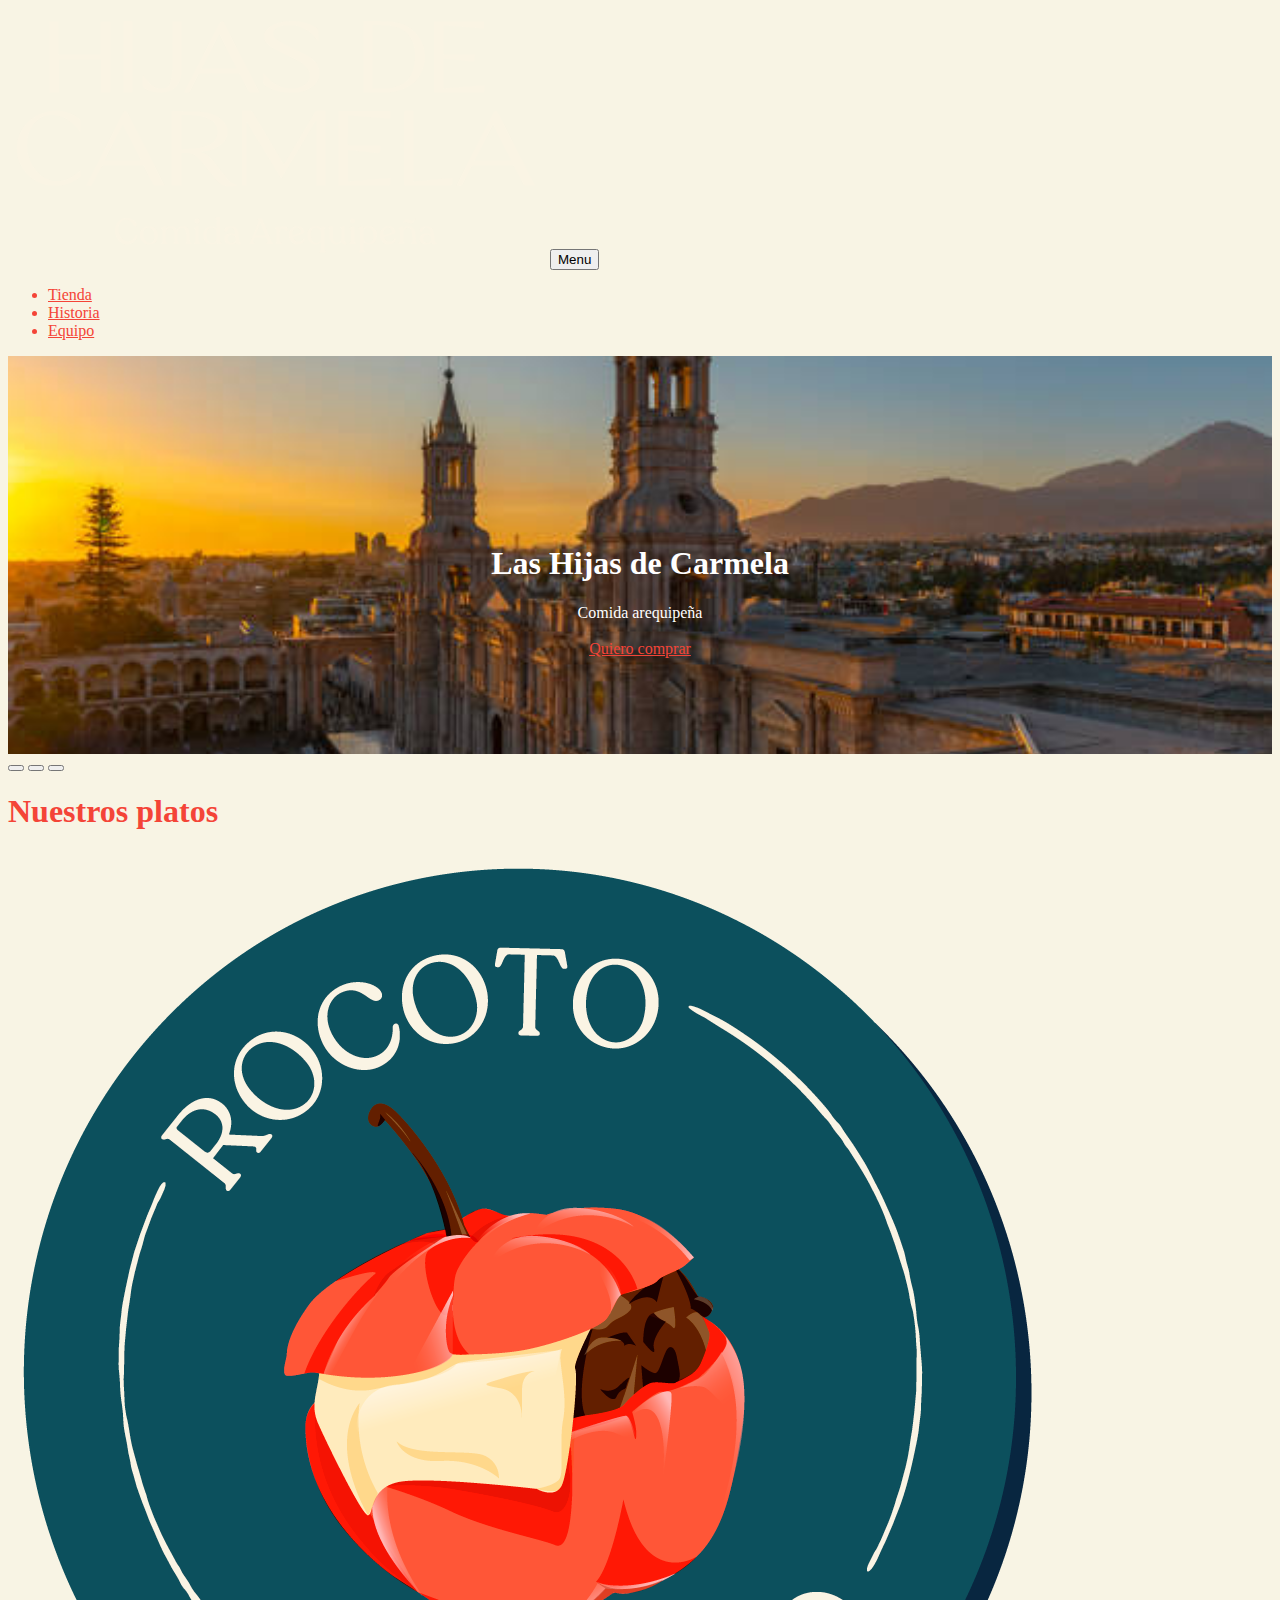
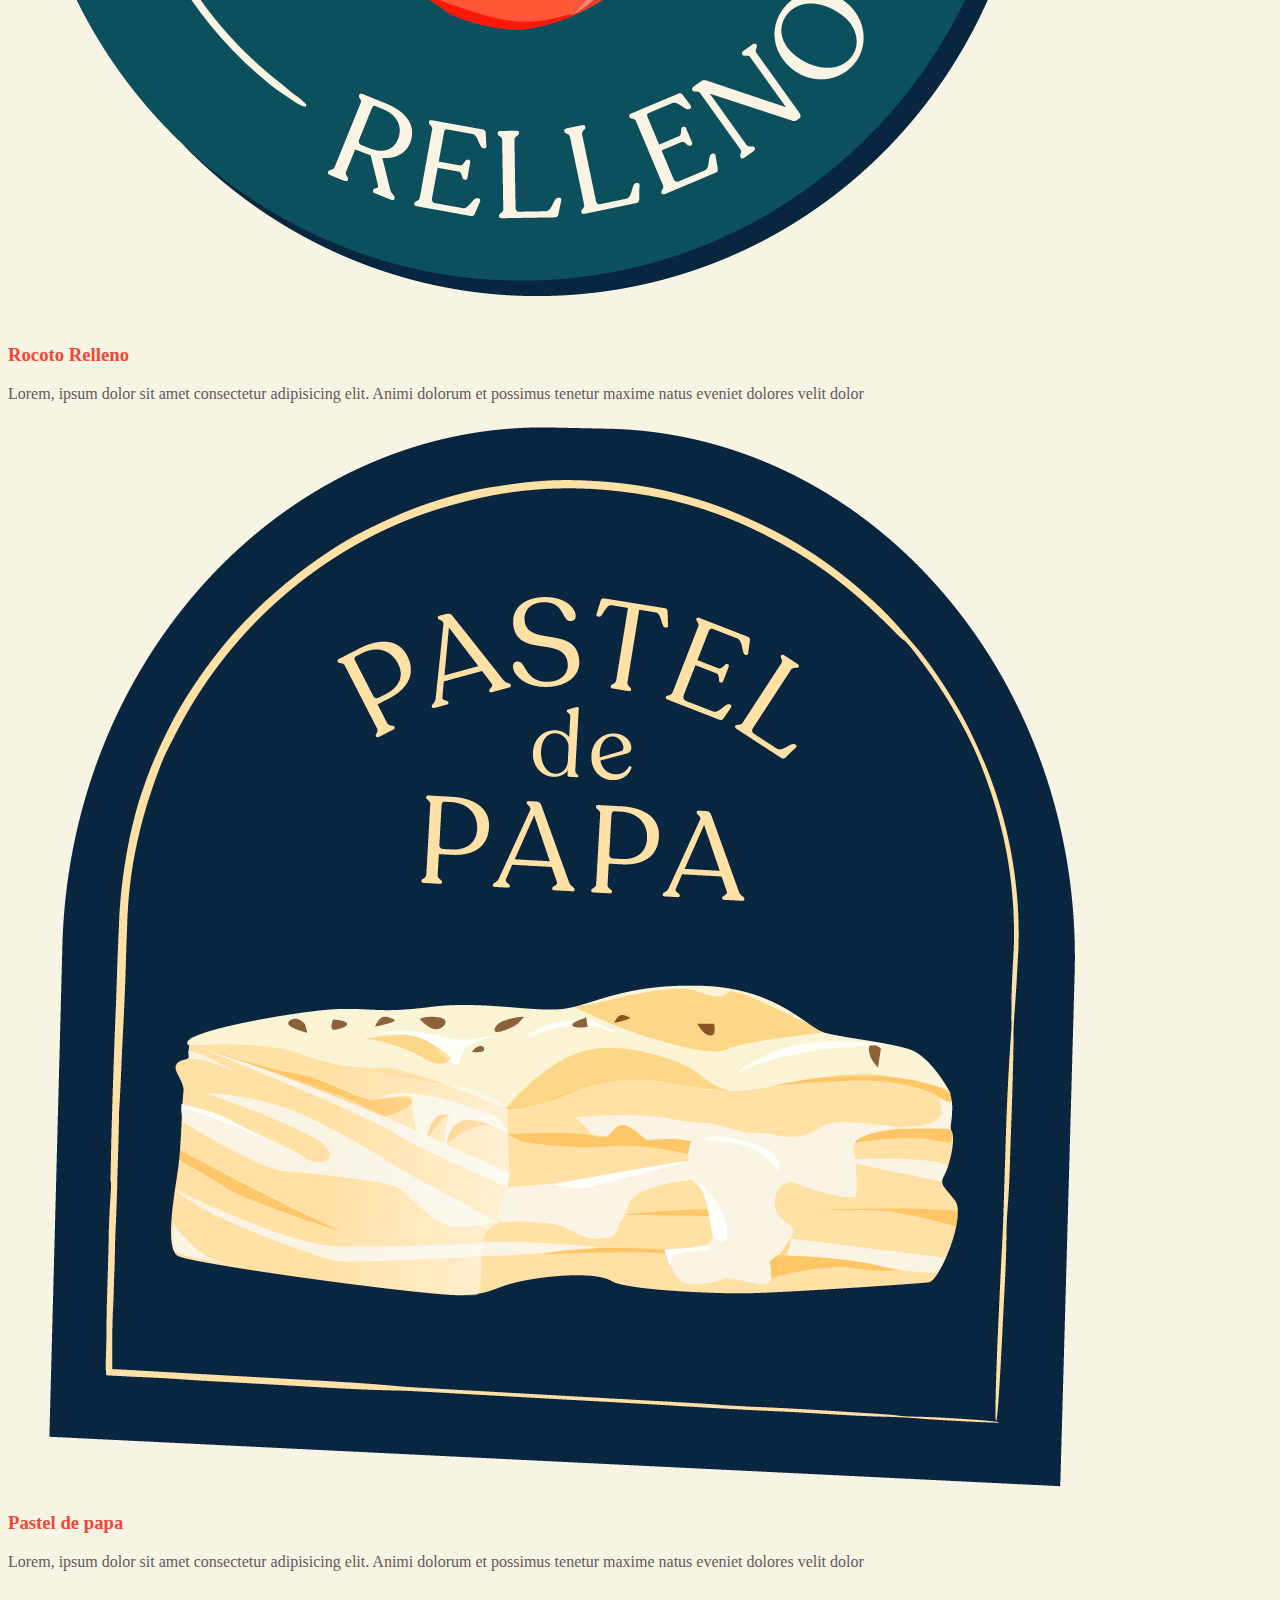
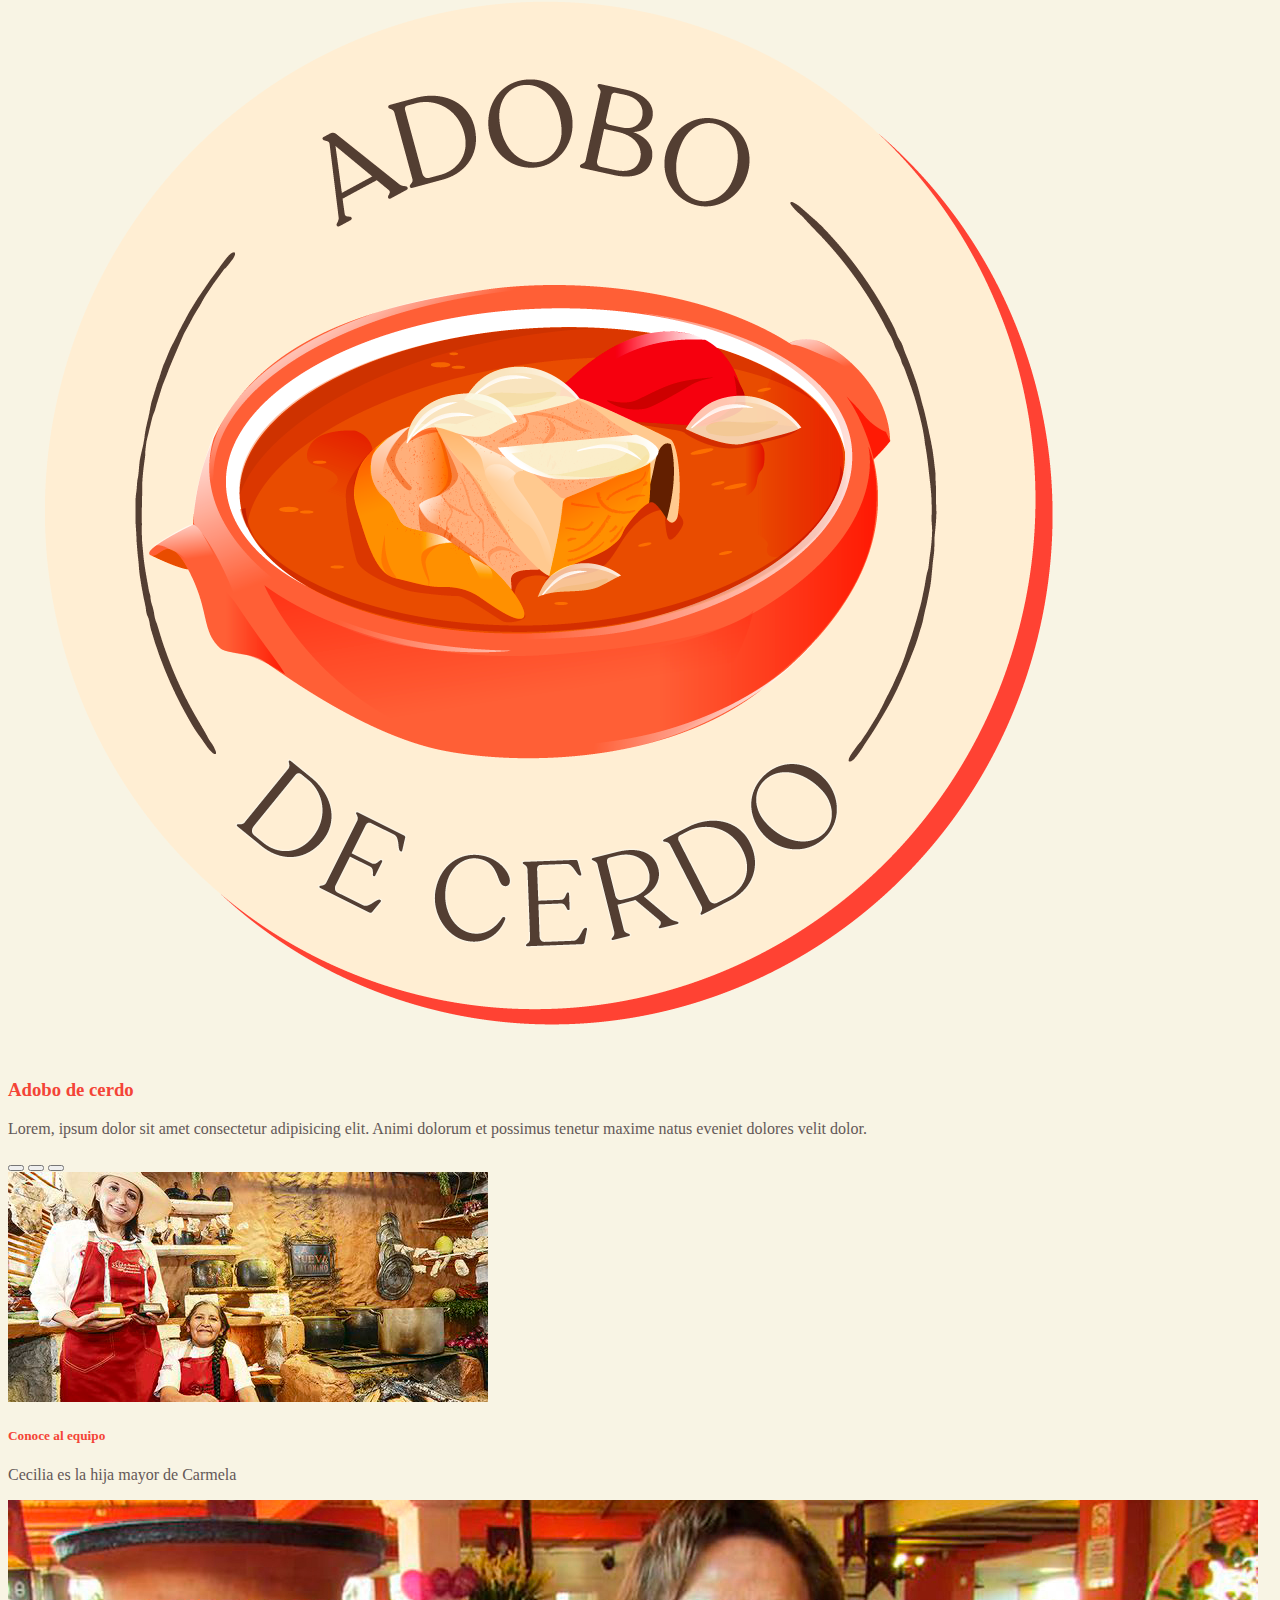
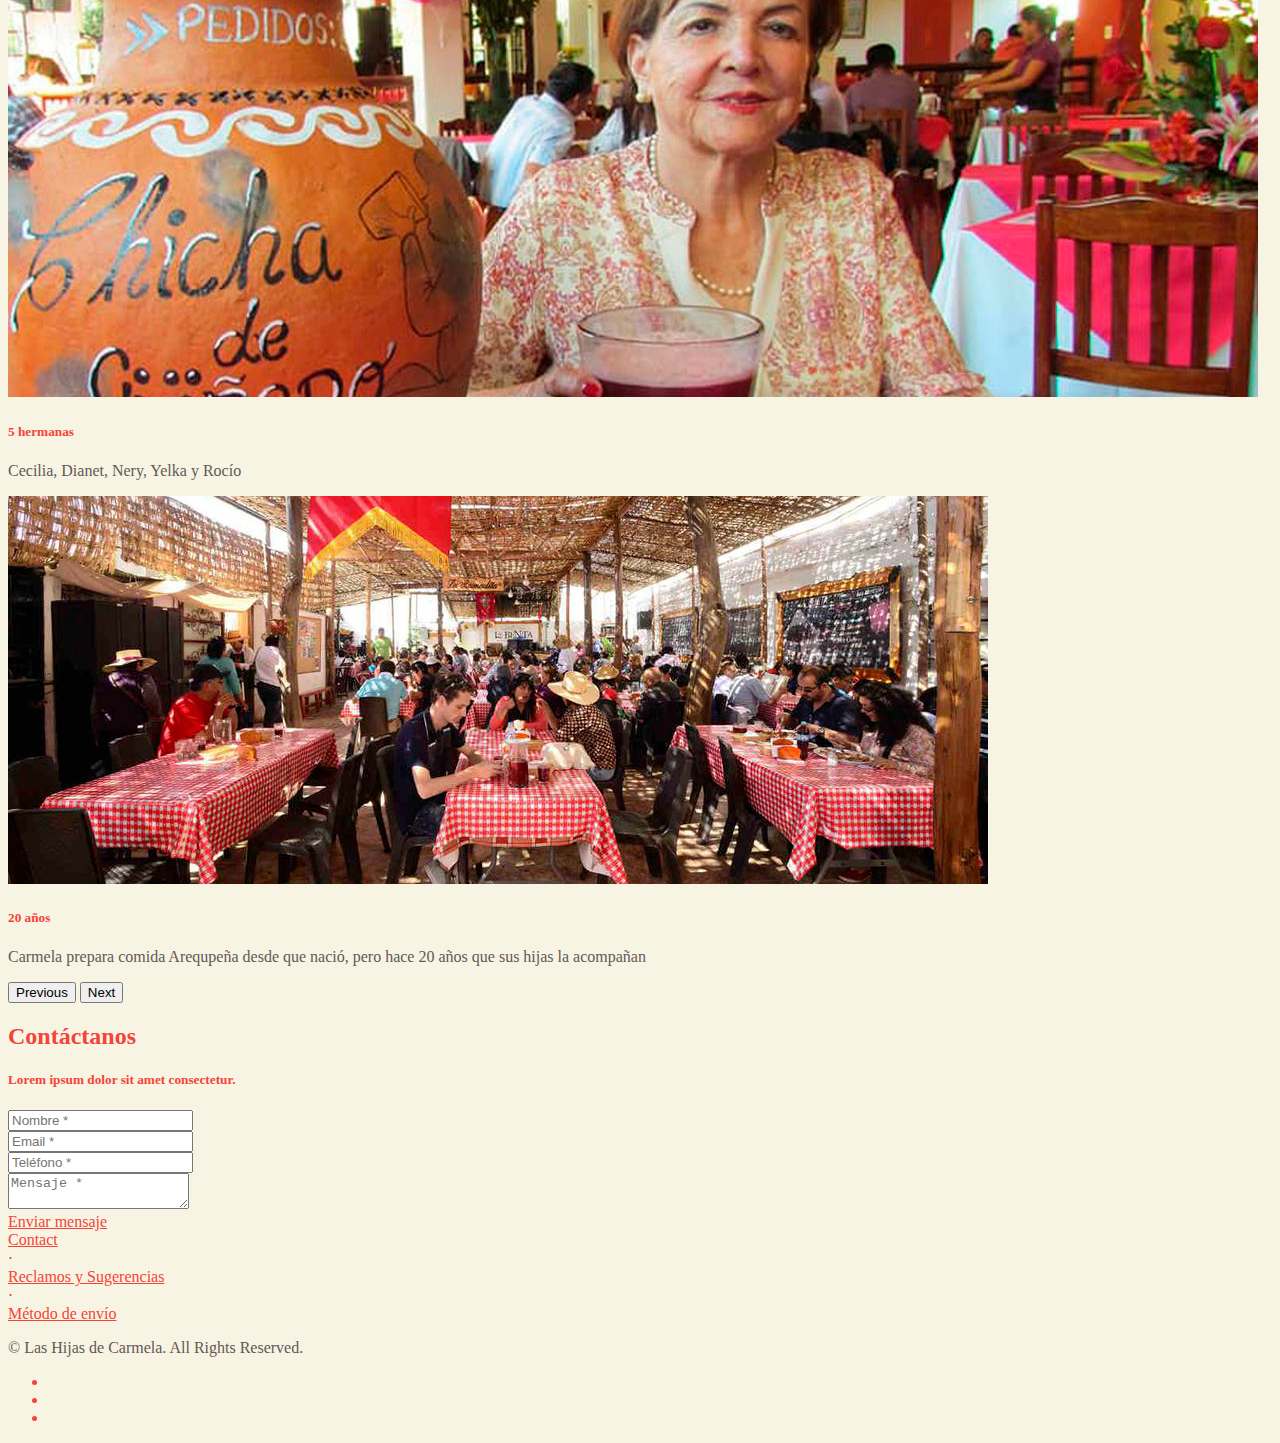
<file: index.html>
<!DOCTYPE html>
<html lang="en">
<head>
    <meta charset="UTF-8">
    <meta http-equiv="X-UA-Compatible" content="IE=edge">
    <meta name="viewport" content="width=device-width, initial-scale=1.0">
    <link href="https://cdn.jsdelivr.net/npm/bootstrap@5.1.3/dist/css/bootstrap.min.css" rel="stylesheet" integrity="sha384-1BmE4kWBq78iYhFldvKuhfTAU6auU8tT94WrHftjDbrCEXSU1oBoqyl2QvZ6jIW3" crossorigin="anonymous">
    <link rel="stylesheet" href="css/style.css">
    <link href="https://fonts.googleapis.com/css?family=Lato:300,400,700,300italic,400italic,700italic" rel="stylesheet" type="text/css" />

    <title>Hijas de Carmela</title>
</head>
<body>

    
    <!-- este es navegador-->
<!-- <div> 
  <nav class="navbar navbar-expand-lg navbar-dark " style="background-color: #f44437">
    <div class="container-fluid">
      <a class="navbar-brand" href="#"> <img class="w-25" src="public/Carmela_web.png" alt=""></a>
      <button class="navbar-toggler" type="button" data-bs-toggle="collapse" data-bs-target="#navbarSupportedContent" aria-controls="navbarSupportedContent" aria-expanded="false" aria-label="Toggle navigation">
        <span class="navbar-toggler-icon"></span>
      </button>

      <div class="collapse navbar-collapse" id="navbarSupportedContent">
        <ul class="navbar-nav ml-auto">
          <li class="nav-item">
            <a class="nav-link active lead" aria-current="page" href="#">Sobre nosotros</a>
          </li>
          <li class="nav-item">
            <a class="nav-link active lead" aria-current="page" href="#">Productos</a>
          </li>
          <li class="nav-item">
            <a class="nav-link active lead" aria-current="page" href="#">Contáctanos</a>
          </li>

        </ul>
      </div>
    </div>
  </nav>

</div> -->

<nav class="navbar navbar-expand-lg navbar-dark fixed-top" id="mainNav">
  <div class="container">
      <a class="navbar-brand" href="index.html"><img class="w-25" src="public/Carmela_web.png" alt="..." /></a>
      <button class="navbar-toggler" type="button" data-bs-toggle="collapse" data-bs-target="#navbarResponsive" aria-controls="navbarResponsive" aria-expanded="false" aria-label="Toggle navigation">
          Menu
          <i class="fas fa-bars ms-1"></i>
      </button>
      <div class="collapse navbar-collapse" id="navbarResponsive">
          <ul class="navbar-nav text-uppercase ms-auto py-4 py-lg-0">
              <li class="nav-item"><a class="nav-link" href="pages/productos.html">Tienda</a></li>
              <li class="nav-item"><a class="nav-link" href="#about">Historia</a></li>
              <li class="nav-item"><a class="nav-link" href="#team">Equipo</a></li>
          </ul>
      </div>
  </div>
</nav>
    
<header class="masthead">
  <div class="container">
      <div class="masthead-subheading"> <h1>Las Hijas de Carmela</h1> </div>
      <div class="masthead-heading text-uppercase"> Comida arequipeña </div>
      <br>
      <a class="btn btn-primary btn-xl text-uppercase btn-danger" href="#services">Quiero comprar</a>
  </div>
</header>

      <div id="carouselExampleIndicators" class="carousel slide" data-bs-ride="carousel">
        <div class="carousel-indicators">
          <button type="button" data-bs-target="#carouselExampleIndicators" data-bs-slide-to="0" class="active" aria-current="true" aria-label="Slide 1"></button>
          <button type="button" data-bs-target="#carouselExampleIndicators" data-bs-slide-to="1" aria-label="Slide 2"></button>
          <button type="button" data-bs-target="#carouselExampleIndicators" data-bs-slide-to="2" aria-label="Slide 3"></button>
        </div>
       
        
    <h1 class="container p-5 text-center" > Nuestros platos </h1>

   
    <div class="container p-5">
      <div class="row align-items-start">
        <div class="col-md-4 text-center ">
          <img src="public/rocoto.png" class="w-50" alt="">
          <h3>Rocoto Relleno</h3>
          <p class="lead mb-0">Lorem, ipsum dolor sit amet consectetur adipisicing elit. Animi dolorum et possimus tenetur maxime natus eveniet dolores velit dolor</p>
        </div>
        <div class="col-md-4 text-center ">
          <img src="public/papa.png" class="w-50" alt="">
          <h3>Pastel de papa </h3>
          <p class="lead mb-0">Lorem, ipsum dolor sit amet consectetur adipisicing elit. Animi dolorum et possimus tenetur maxime natus eveniet dolores velit dolor</p>
        </div>
        <div class="col-md-4 text-center ">
          <img src="public/adobe.png" class="w-50" alt="">
          <h3>Adobo de cerdo</h3>
         <p class="lead mb-0">Lorem, ipsum dolor sit amet consectetur adipisicing elit. Animi dolorum et possimus tenetur maxime natus eveniet dolores velit dolor.</p>
        </div>
      </div>
    </div>

    <div id="carouselExampleIndicators" class="carousel slide" data-bs-ride="carousel" >
      <div class="carousel-indicators">
        <button type="button" data-bs-target="#carouselExampleIndicators" data-bs-slide-to="0" class="active" aria-current="true" aria-label="Slide 1"></button>
        <button type="button" data-bs-target="#carouselExampleIndicators" data-bs-slide-to="1" aria-label="Slide 2"></button>
        <button type="button" data-bs-target="#carouselExampleIndicators" data-bs-slide-to="2" aria-label="Slide 3"></button>
      </div>
      <div class="carousel-inner">
        <div class="carousel-item active">
          <img src="public/equipom.jpeg" class="d-block img-fluid w-100" alt="...">
          <div class="carousel-caption d-none d-md-block">
            <h5>Conoce al equipo</h5>
            <p class="text-light" >Cecilia es la hija mayor de Carmela</p>
          </div>
        </div>
        <div class="carousel-item">
          <img src="public/familia-1.jpeg" class="d-block w-100" alt="...">
          <div class="carousel-caption d-none d-md-block">
            <h5>5 hermanas</h5>
            <p class="text-light">Cecilia, Dianet, Nery, Yelka y Rocío</p>
          </div>
        </div>
        <div class="carousel-item">
          <img src="public/local.jpeg" class="d-block w-100" alt="...">
          <div class="carousel-caption d-none d-md-block">
            <h5>20 años</h5>
            <p class="text-light">Carmela prepara comida Arequpeña desde que nació, pero hace 20 años que sus hijas la acompañan</p>
          </div>
        </div>
      </div>
      <button class="carousel-control-prev" type="button" data-bs-target="#carouselExampleIndicators" data-bs-slide="prev">
        <span class="carousel-control-prev-icon" aria-hidden="true"></span>
        <span class="visually-hidden">Previous</span>
      </button>
      <button class="carousel-control-next" type="button" data-bs-target="#carouselExampleIndicators" data-bs-slide="next">
        <span class="carousel-control-next-icon" aria-hidden="true"></span>
        <span class="visually-hidden">Next</span>
      </button>
    </div>

    <section class="page-section p-5 bg-danger" id="contact">
      <div class="container">
          <div class="text-center">
              <h2 class="text-uppercase text-light">Contáctanos</h2>
              <h5 class=" text-light">Lorem ipsum dolor sit amet consectetur.</h5>
          </div>
          <form id="contactForm">
              <div class="row align-items-stretch mb-5">
                  <div class="col-md-6">
                      <div class="form-group">
                          <input class="form-control" id="name" type="text" placeholder="Nombre *" data-sb-validations="required" />
                      </div>
                      <div class="form-group">
                          <input class="form-control" id="email" type="email" placeholder="Email *" data-sb-validations="required,email" />
                      </div>
                      <div class="form-group mb-md-0">
                          <input class="form-control" id="phone" type="tel" placeholder="Teléfono *" data-sb-validations="required" />
                      </div>
                  </div>
                  <div class="col-md-6">
                      <div class="form-group form-group-textarea mb-md-0">
                          <textarea class="form-control" id="message" placeholder="Mensaje *" data-sb-validations="required"></textarea>
                      </div>
                  </div>
              </div>
             <div class=" text-center">  <a class="btn btn-light btn-xl text-uppercase " href="#services"> Enviar mensaje</a>  </div>
  </form>
  </section> 


  <footer class="footer bg-light p-5">
      <div class="container">
          <div class="row">
              <div class="col-lg-6 h-100 text-center text-lg-start my-auto">

                      <li class="list-inline-item"><a href="#!">Contact</a></li>
                      <li class="list-inline-item">⋅</li>
                      <li class="list-inline-item"><a href="#!">Reclamos y Sugerencias</a></li>
                      <li class="list-inline-item">⋅</li>
                      <li class="list-inline-item"><a href="#!">Método de envío</a></li>
                  </ul>
                  <p class="text-muted small mb-4 mb-lg-0">&copy; Las Hijas de Carmela. All Rights Reserved.</p>
              </div>
              <div class="col-lg-6 h-100 text-center text-lg-end my-auto">
                  <ul class="list-inline mb-0">
                      <li class="list-inline-item me-4">
                          <a href="#!"><i class="bi-facebook fs-3"></i></a>
                      </li>
                      <li class="list-inline-item me-4">
                          <a href="#!"><i class="bi-twitter fs-3"></i></a>
                      </li>
                      <li class="list-inline-item">
                          <a href="#!"><i class="bi-instagram fs-3"></i></a>
                      </li>
                  </ul>
              </div>
          </div>
      </div>
    </footer>
    <script src="https://cdn.jsdelivr.net/npm/@popperjs/core@2.10.2/dist/umd/popper.min.js" integrity="sha384-7+zCNj/IqJ95wo16oMtfsKbZ9ccEh31eOz1HGyDuCQ6wgnyJNSYdrPa03rtR1zdB" crossorigin="anonymous"></script>
    <script src="https://cdn.jsdelivr.net/npm/bootstrap@5.1.3/dist/js/bootstrap.min.js" integrity="sha384-QJHtvGhmr9XOIpI6YVutG+2QOK9T+ZnN4kzFN1RtK3zEFEIsxhlmWl5/YESvpZ13" crossorigin="anonymous"></script>
</body>


</html>
</file>
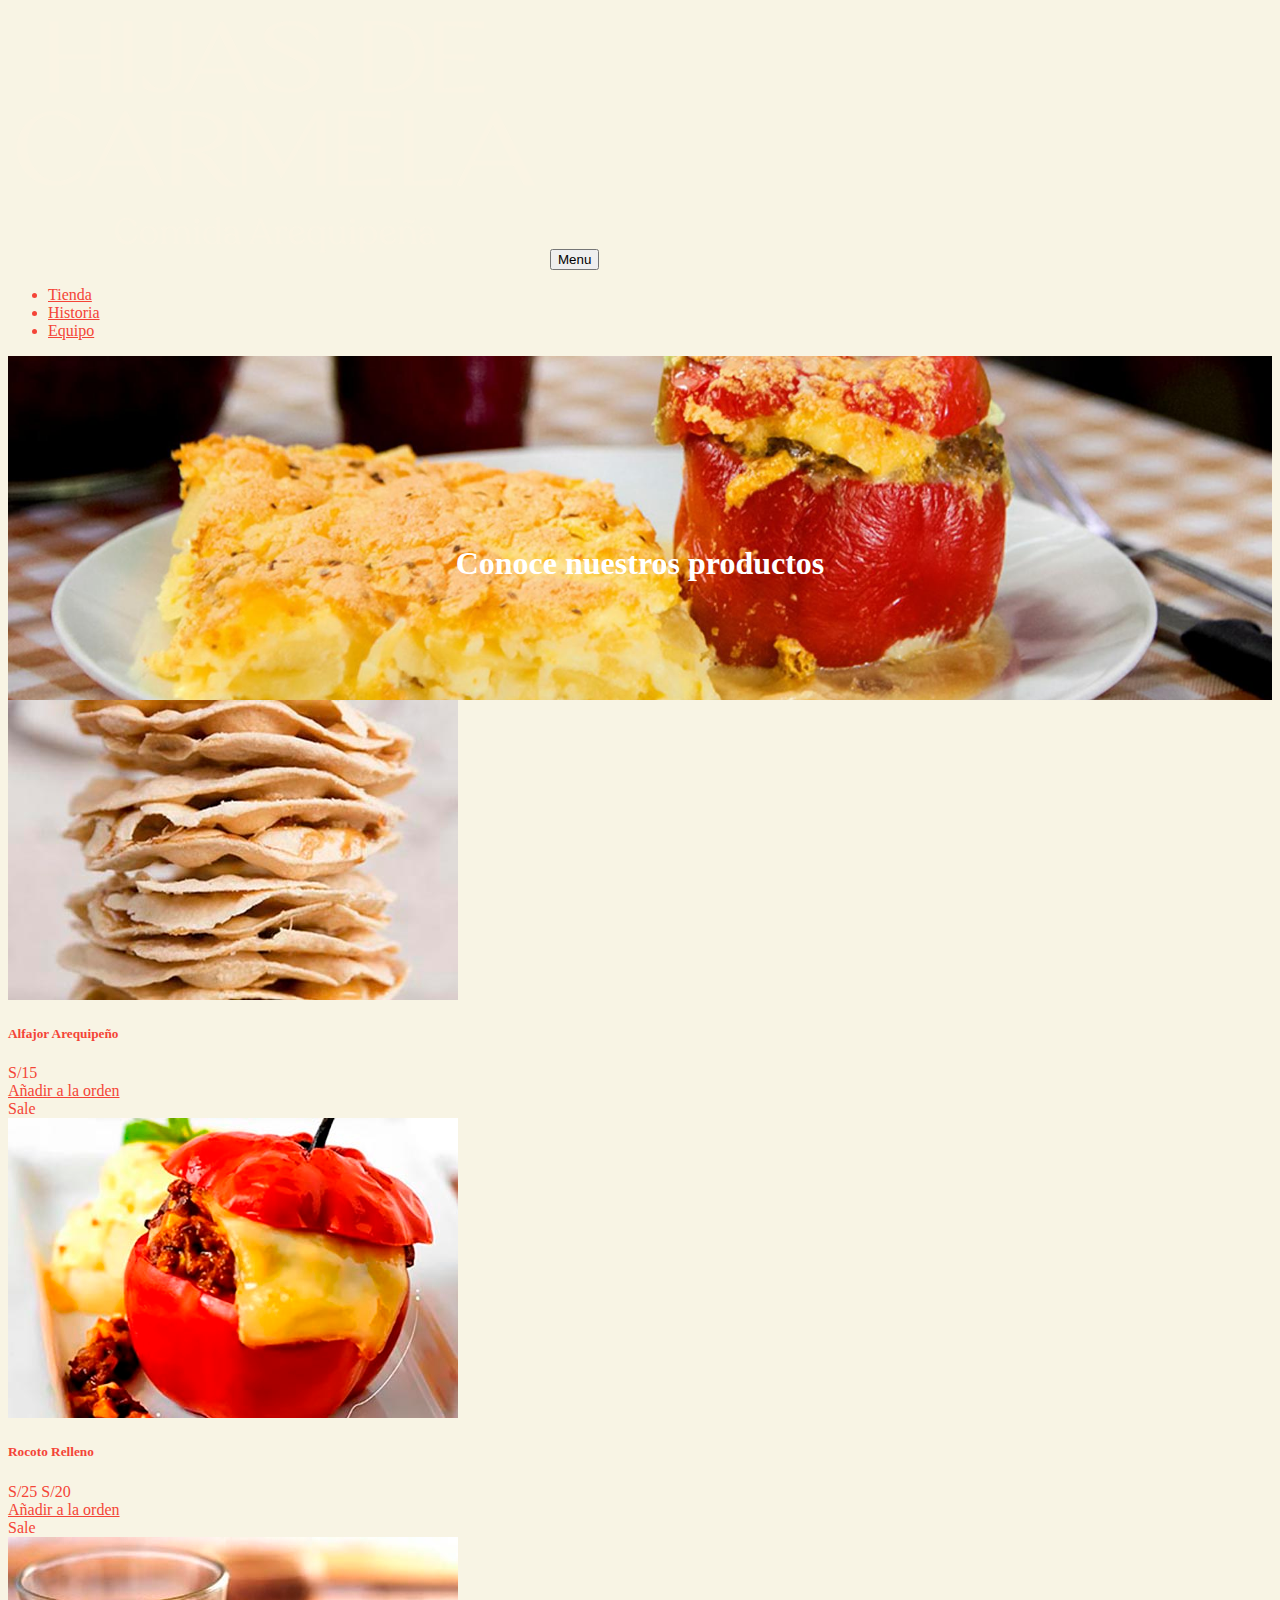
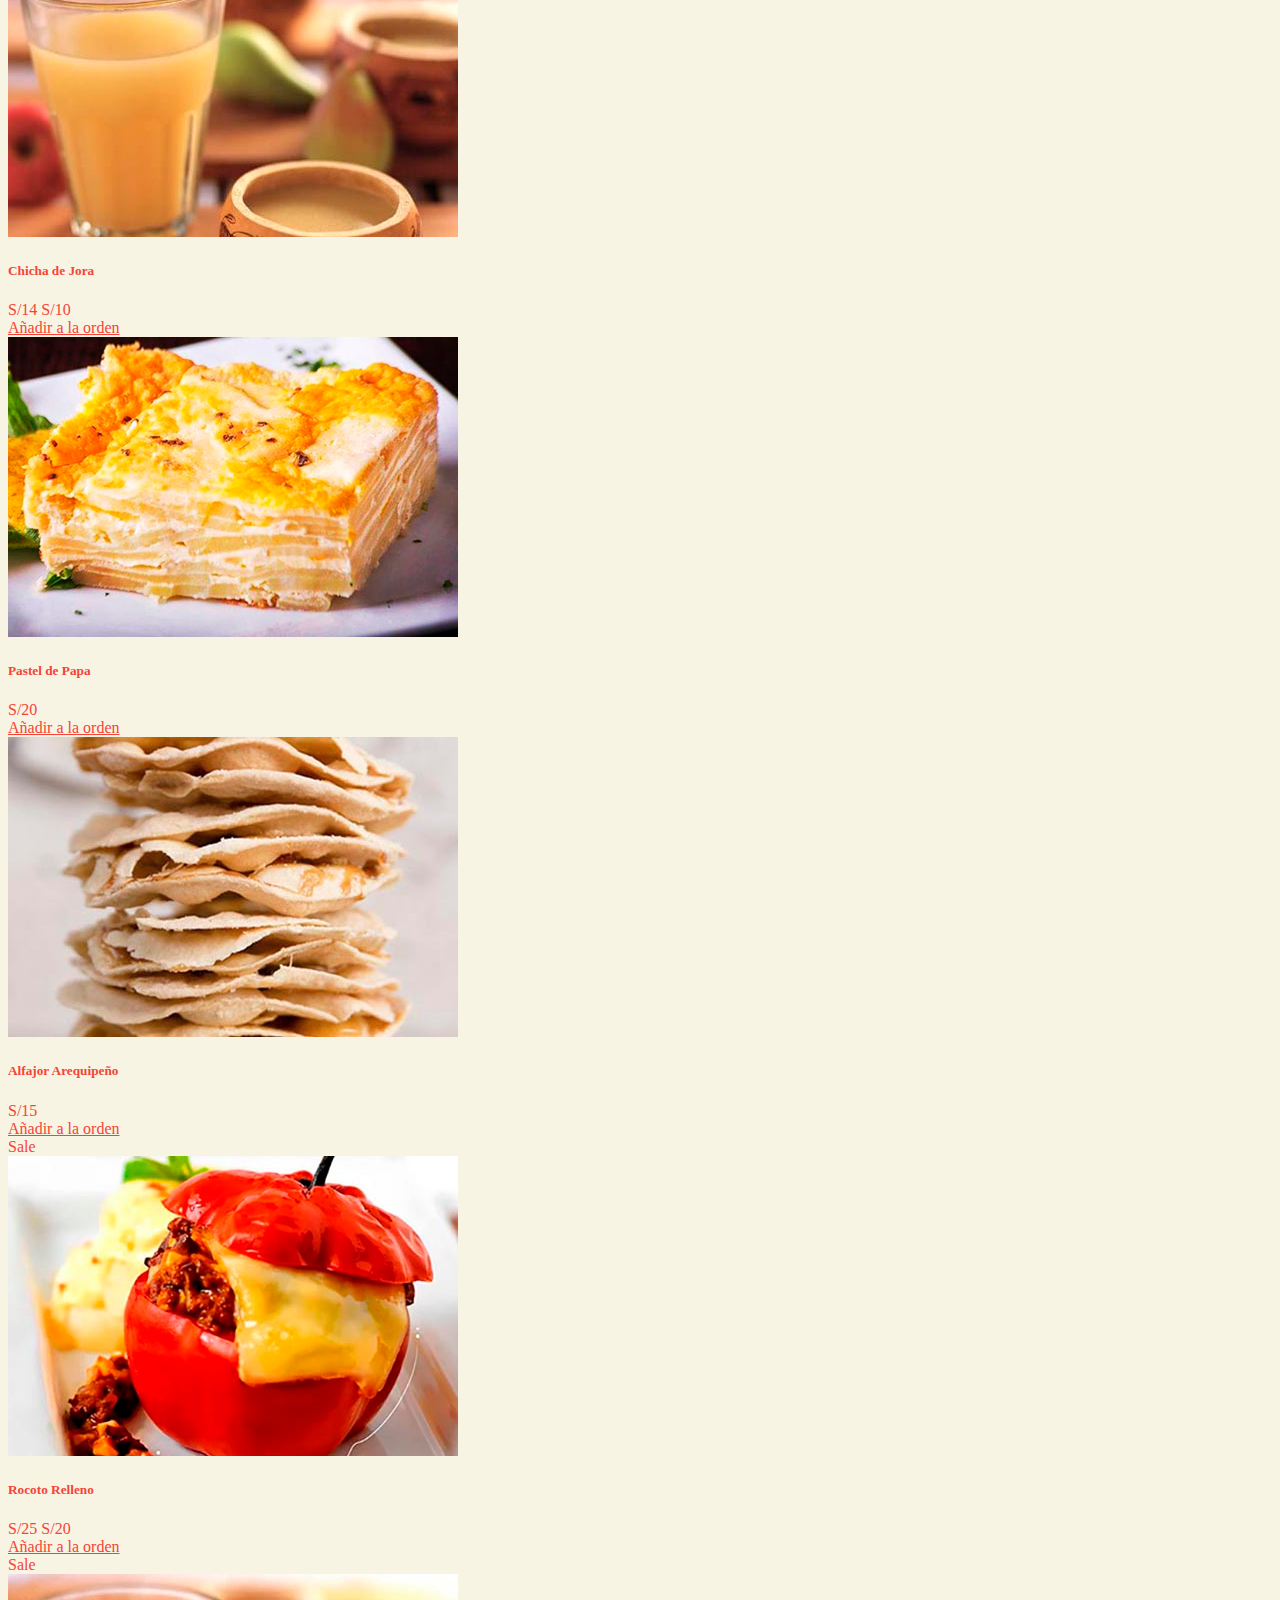
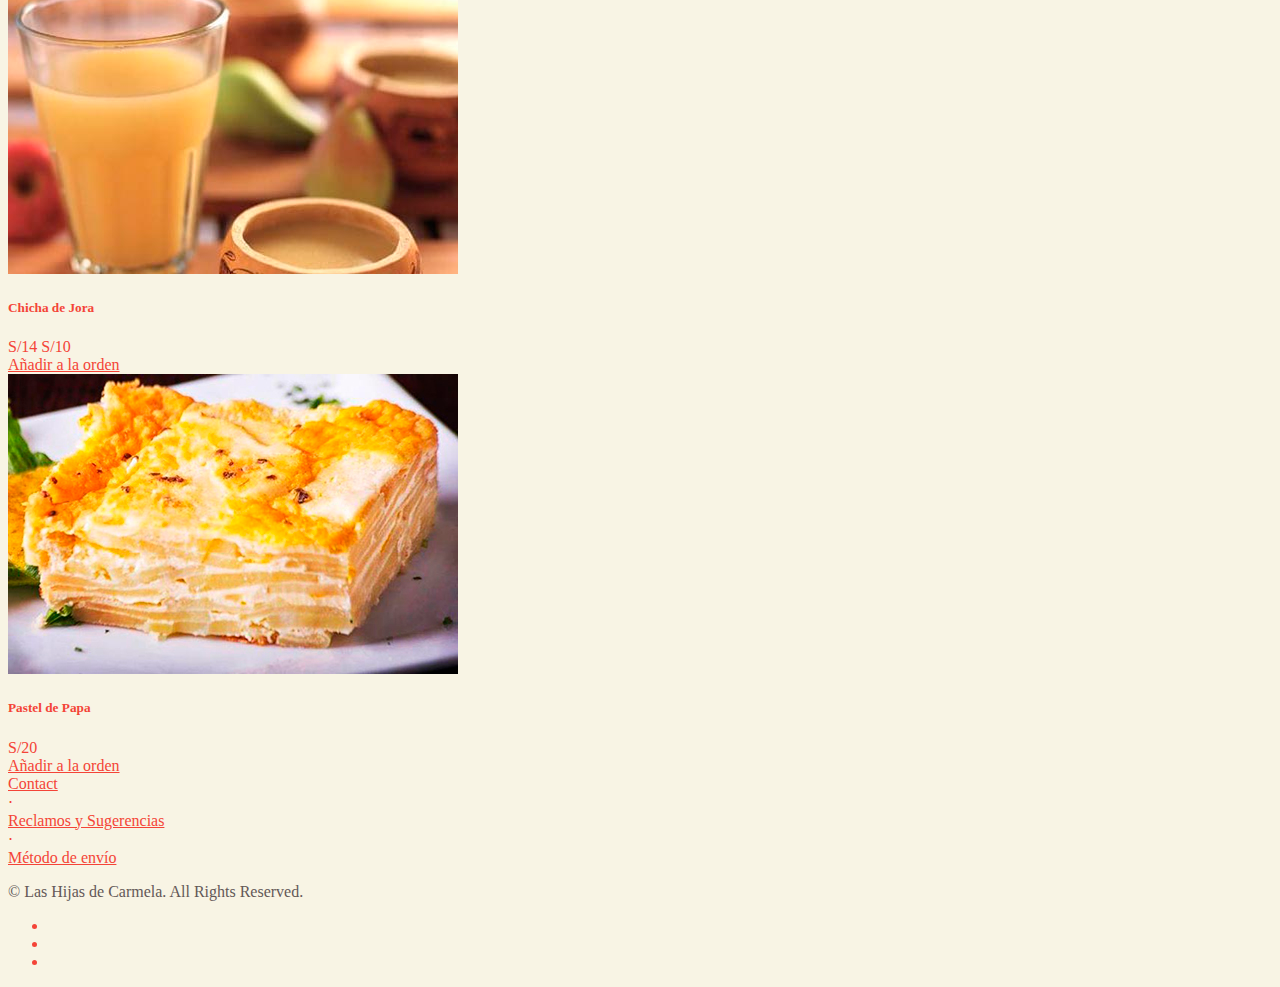
<file: pages/productos.html>
<!DOCTYPE html>
<html lang="en">
<head>
    <meta charset="UTF-8">
    <meta http-equiv="X-UA-Compatible" content="IE=edge">
    <meta name="viewport" content="width=device-width, initial-scale=1.0">
    <link href="https://cdn.jsdelivr.net/npm/bootstrap@5.1.3/dist/css/bootstrap.min.css" rel="stylesheet" integrity="sha384-1BmE4kWBq78iYhFldvKuhfTAU6auU8tT94WrHftjDbrCEXSU1oBoqyl2QvZ6jIW3" crossorigin="anonymous">
    <link rel="stylesheet" href="../css/style.css">
    <link href="https://fonts.googleapis.com/css?family=Lato:300,400,700,300italic,400italic,700italic" rel="stylesheet" type="text/css" />

    <title>Hijas de Carmela</title>
</head>
<body>

    
    <!-- este es navegador-->
<!-- <div> 
  <nav class="navbar navbar-expand-lg navbar-dark " style="background-color: #f44437">
    <div class="container-fluid">
      <a class="navbar-brand" href="#"> <img class="w-25" src="public/Carmela_web.png" alt=""></a>
      <button class="navbar-toggler" type="button" data-bs-toggle="collapse" data-bs-target="#navbarSupportedContent" aria-controls="navbarSupportedContent" aria-expanded="false" aria-label="Toggle navigation">
        <span class="navbar-toggler-icon"></span>
      </button>

      <div class="collapse navbar-collapse" id="navbarSupportedContent">
        <ul class="navbar-nav ml-auto">
          <li class="nav-item">
            <a class="nav-link active lead" aria-current="page" href="#">Sobre nosotros</a>
          </li>
          <li class="nav-item">
            <a class="nav-link active lead" aria-current="page" href="#">Productos</a>
          </li>
          <li class="nav-item">
            <a class="nav-link active lead" aria-current="page" href="#">Contáctanos</a>
          </li>

        </ul>
      </div>
    </div>
  </nav>

</div> -->

<nav class="navbar navbar-expand-lg navbar-dark fixed-top" id="mainNav">
  <div class="container">
      <a class="navbar-brand" href="../index.html"><img class="w-25" src="../public/Carmela_web.png" alt="..." /></a>
      <button class="navbar-toggler" type="button" data-bs-toggle="collapse" data-bs-target="#navbarResponsive" aria-controls="navbarResponsive" aria-expanded="false" aria-label="Toggle navigation">
          Menu
          <i class="fas fa-bars ms-1"></i>
      </button>
      <div class="collapse navbar-collapse" id="navbarResponsive">
          <ul class="navbar-nav text-uppercase ms-auto py-4 py-lg-0">
              <li class="nav-item"><a class="nav-link" href="productos.html">Tienda</a></li>
              <li class="nav-item"><a class="nav-link" href="#about">Historia</a></li>
              <li class="nav-item"><a class="nav-link" href="#team">Equipo</a></li>
          </ul>
      </div>
  </div>
</nav>
    
<main class="masthead">
  <div class="container">
      <div class="masthead-subheading"> <h1>Conoce nuestros productos</h1> </div>

  </div>
</main>

 <!-- Section-->
 <section class="py-5">
  <div class="container px-4 px-lg-5 mt-5">
      <div class="row gx-4 gx-lg-5 row-cols-2 row-cols-md-3 row-cols-xl-4 justify-content-center">
          <div class="col mb-5">
              <div class="card h-100">
                  <img class="card-img-top" src="../public/lista-alfajor-de-manjar.jpeg" alt="..." />
                  <div class="card-body p-4">
                      <div class="text-center">
                          <h5 class="fw-bolder">Alfajor Arequipeño</h5>
                          S/15
                      </div>
                  </div>
                  <div class="card-footer p-4 pt-0 border-top-0 bg-transparent">
                      <div class="text-center"><a class="btn btn-outline-dark mt-auto" href="#">Añadir a la orden</a></div>
                  </div>
              </div>
          </div>
          <div class="col mb-5">
              <div class="card h-100">
                <div class="badge bg-dark text-white position-absolute" style="top: 0.5rem; right: 0.5rem">Sale</div>
                <img class="card-img-top" src="../public/lista-rocoto.jpeg" alt="..." />
                <div class="card-body p-4">
                    <div class="text-center">
                        <h5 class="fw-bolder">Rocoto Relleno</h5>
                        <span class="text-muted text-decoration-line-through">S/25</span>
                        S/20
                    </div>
                </div>
                  <div class="card-footer p-4 pt-0 border-top-0 bg-transparent">
                      <div class="text-center"><a class="btn btn-outline-dark mt-auto" href="#">Añadir a la orden</a></div>
                  </div>
              </div>
          </div>
          <div class="col mb-5">
              <div class="card h-100">
                  <div class="badge bg-dark text-white position-absolute" style="top: 0.5rem; right: 0.5rem">Sale</div>
                  <img class="card-img-top" src="../public/lista-jora.jpeg" alt="..." />
                  <div class="card-body p-4">
                      <div class="text-center">
                          <h5 class="fw-bolder">Chicha de Jora</h5>
                          <span class="text-muted text-decoration-line-through">S/14</span>
                          S/10
                      </div>
                  </div>
                  <div class="card-footer p-4 pt-0 border-top-0 bg-transparent">
                      <div class="text-center"><a class="btn btn-outline-dark mt-auto" href="#">Añadir a la orden</a></div>
                  </div>
              </div>
          </div>
          <div class="col mb-5">
              <div class="card h-100">
                  <img class="card-img-top" src="../public/lista-papa.jpeg" alt="..." />
                  <div class="card-body p-4">
                      <div class="text-center">
                          <h5 class="fw-bolder">Pastel de Papa</h5>
                          <div class="d-flex justify-content-center small text-warning mb-2">
                          </div>
                          S/20
                      </div>
                  </div>
                  <div class="card-footer p-4 pt-0 border-top-0 bg-transparent">
                      <div class="text-center"><a class="btn btn-outline-dark mt-auto" href="#">Añadir a la orden</a></div>
                  </div>
              </div>
          </div>
          <div class="col mb-5">
            <div class="card h-100">
                <img class="card-img-top" src="../public/lista-alfajor-de-manjar.jpeg" alt="..." />
                <div class="card-body p-4">
                    <div class="text-center">
                        <h5 class="fw-bolder">Alfajor Arequipeño</h5>
                        S/15
                    </div>
                </div>
                <div class="card-footer p-4 pt-0 border-top-0 bg-transparent">
                    <div class="text-center"><a class="btn btn-outline-dark mt-auto" href="#">Añadir a la orden</a></div>
                </div>
            </div>
        </div>
        <div class="col mb-5">
            <div class="card h-100">
              <div class="badge bg-dark text-white position-absolute" style="top: 0.5rem; right: 0.5rem">Sale</div>
              <img class="card-img-top" src="../public/lista-rocoto.jpeg" alt="..." />
              <div class="card-body p-4">
                  <div class="text-center">
                      <h5 class="fw-bolder">Rocoto Relleno</h5>
                      <span class="text-muted text-decoration-line-through">S/25</span>
                      S/20
                  </div>
              </div>
                <div class="card-footer p-4 pt-0 border-top-0 bg-transparent">
                    <div class="text-center"><a class="btn btn-outline-dark mt-auto" href="#">Añadir a la orden</a></div>
                </div>
            </div>
        </div>
        <div class="col mb-5">
            <div class="card h-100">
                <div class="badge bg-dark text-white position-absolute" style="top: 0.5rem; right: 0.5rem">Sale</div>
                <img class="card-img-top" src="../public/lista-jora.jpeg" alt="..." />
                <div class="card-body p-4">
                    <div class="text-center">
                        <h5 class="fw-bolder">Chicha de Jora</h5>
                        <span class="text-muted text-decoration-line-through">S/14</span>
                        S/10
                    </div>
                </div>
                <div class="card-footer p-4 pt-0 border-top-0 bg-transparent">
                    <div class="text-center"><a class="btn btn-outline-dark mt-auto" href="#">Añadir a la orden</a></div>
                </div>
            </div>
        </div>
        <div class="col mb-5">
            <div class="card h-100">
                <img class="card-img-top" src="../public/lista-papa.jpeg" alt="..." />
                <div class="card-body p-4">
                    <div class="text-center">
                        <h5 class="fw-bolder">Pastel de Papa</h5>
                        <div class="d-flex justify-content-center small text-warning mb-2">
                        </div>
                        S/20
                    </div>
                </div>
                <div class="card-footer p-4 pt-0 border-top-0 bg-transparent">
                    <div class="text-center"><a class="btn btn-outline-dark mt-auto" href="#">Añadir a la orden</a></div>
                </div>
            </div>
        </div>
              
      </div>
  </div>
</section>


  <footer class="footer bg-light p-5">
      <div class="container">
          <div class="row">
              <div class="col-lg-6 h-100 text-center text-lg-start my-auto">

                      <li class="list-inline-item"><a href="#!">Contact</a></li>
                      <li class="list-inline-item">⋅</li>
                      <li class="list-inline-item"><a href="#!">Reclamos y Sugerencias</a></li>
                      <li class="list-inline-item">⋅</li>
                      <li class="list-inline-item"><a href="#!">Método de envío</a></li>
                  </ul>
                  <p class="text-muted small mb-4 mb-lg-0">&copy; Las Hijas de Carmela. All Rights Reserved.</p>
              </div>
              <div class="col-lg-6 h-100 text-center text-lg-end my-auto">
                  <ul class="list-inline mb-0">
                      <li class="list-inline-item me-4">
                          <a href="#!"><i class="bi-facebook fs-3"></i></a>
                      </li>
                      <li class="list-inline-item me-4">
                          <a href="#!"><i class="bi-twitter fs-3"></i></a>
                      </li>
                      <li class="list-inline-item">
                          <a href="#!"><i class="bi-instagram fs-3"></i></a>
                      </li>
                  </ul>
              </div>
          </div>
      </div>
    </footer>
    <script src="https://cdn.jsdelivr.net/npm/@popperjs/core@2.10.2/dist/umd/popper.min.js" integrity="sha384-7+zCNj/IqJ95wo16oMtfsKbZ9ccEh31eOz1HGyDuCQ6wgnyJNSYdrPa03rtR1zdB" crossorigin="anonymous"></script>
    <script src="https://cdn.jsdelivr.net/npm/bootstrap@5.1.3/dist/js/bootstrap.min.js" integrity="sha384-QJHtvGhmr9XOIpI6YVutG+2QOK9T+ZnN4kzFN1RtK3zEFEIsxhlmWl5/YESvpZ13" crossorigin="anonymous"></script>
</body>


</html>
</file>
<file: css/style.css>
body
{
    background-color: #f8f4e4;
    color: #f44437
}

a
{
    color: #f44437;
}

p
{
    color: #635857;
}

header.masthead {
    padding-top: 10.5rem;
    padding-bottom: 6rem;
    text-align: center;
    color: #fff;
    background-image: url("../public/bg_main.jpeg");
    background-repeat: no-repeat;
    background-attachment: scroll;
    background-position: center center;
    background-size: cover;
  }

main.masthead {
    padding-top: 10.5rem;
    padding-bottom: 6rem;
    text-align: center;
    color: #fff;
    background-image: url("../public/banner-producto.jpeg");
    background-repeat: no-repeat;
    background-attachment: scroll;
    background-position: center center;
    background-size: cover;
  }
</file>
